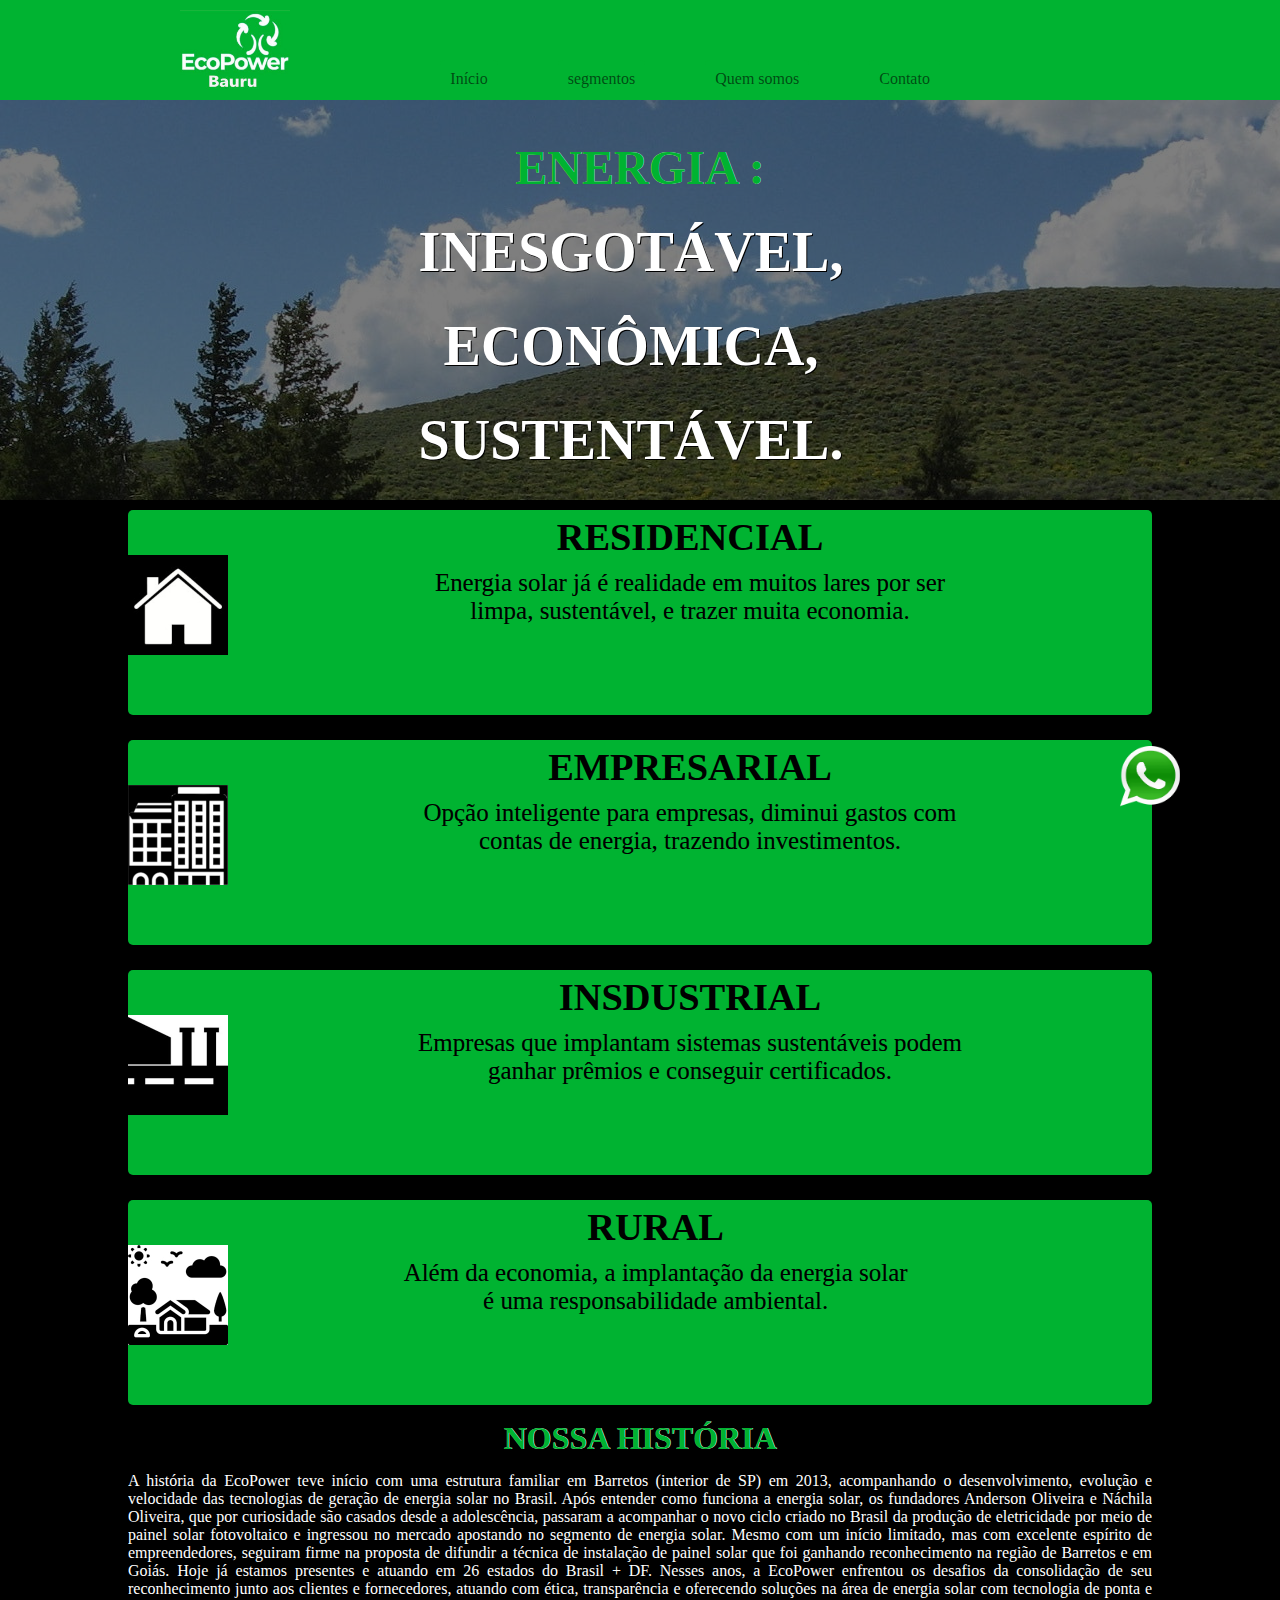
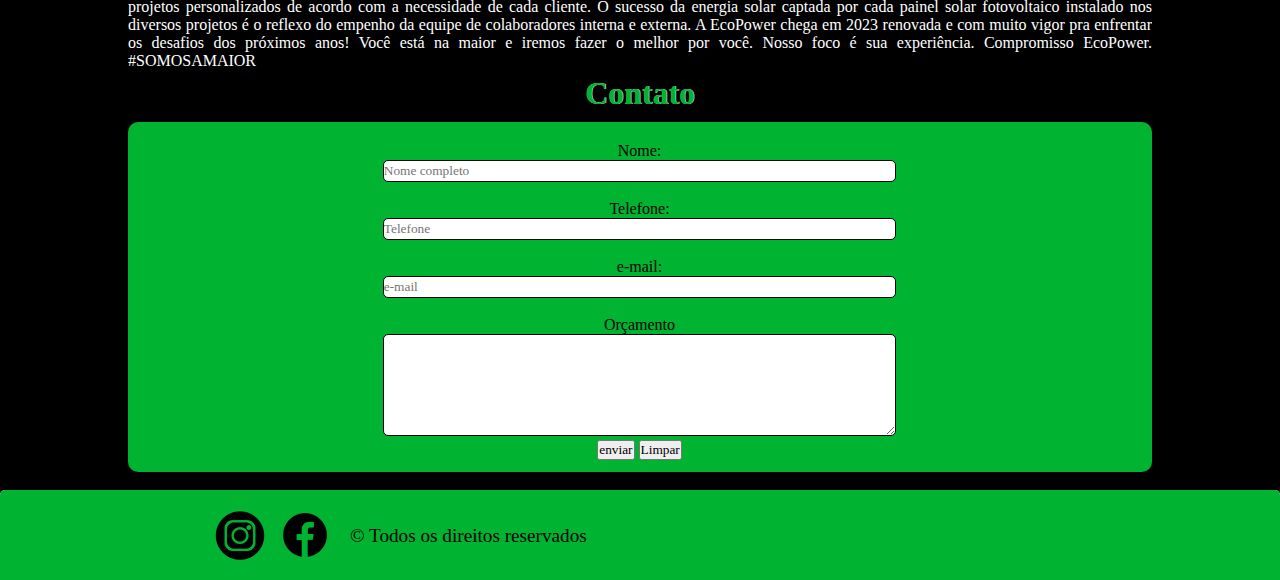
<file: index.html>
<!DOCTYPE html>
<html lang="pt-br">
<head>
    <meta charset="UTF-8">
    <meta name="viewport" content="width=device-width, initial-scale=1.0">
    <link rel="stylesheet" href="https://fonts.googleapis.com/icon?family=Material+Icons">
    <link rel="stylesheet" href="style.css">
    <title>Ecopower Bauru</title>
</head>
<body>
    <main>
        <header>
            <a href=""><img id="celularlogo" src="imagens/logomarca200px.jpg" alt=""></a>
            <nav id="hamb">
                <i id="burguer" class="material-icons" onclick="clickMenu()">menu</i>
                    <menu id="itens">
                        <ul>
                            <li><a href="#inicio">Início</a></li>
                            <li><a href="#segmentos">segmentos</a></li>
                            <li><a href="#qsomos">Quem somos</a></li>
                            <li><a href="#contatos">Contato</a></li>
                        </ul>
                    </menu>
            </nav>

            
            <nav id="telamaior">
                <a href=""><img id="telagrande" src="imagens/logomarca200px.jpg" alt=""></a>
                    <menu id="itensgrandes">
                        <ul>
                            <li><a href="#inicio">Início</a></li>
                            <li><a href="#segmentos">segmentos</a></li>
                            <li><a href="#qsomos">Quem somos</a></li>
                            <li><a href="#contatos">Contato</a></li>
                            
                        </ul>
                    </menu>
            </nav>
        </header>
        

        <section id="inicio">
            <div id="inicio1">
                <h1 id="ener1">ENERGIA :</h1>
                <h1 id="aga1inicio">
                    <ul>
                        <li>
                            INESGOTÁVEL,
                        </li>
                        <li>
                            ECONÔMICA,
                        </li>
                        <li>
                            SUSTENTÁVEL.
                        </li>
                    </ul>
                </h1>
            </div>

        </section>
        <section id="segmentos">
            <div class="segmento">
                <div>
                    <img src="imagens/iconcasa.jpg" alt="">
                </div>
                <div>
                    <h1 class="aga1seg">RESIDENCIAL</h1>
                    <p class="parseg">Energia solar já é realidade em muitos lares por ser limpa,
                    sustentável, e trazer  muita economia.</p>
                </div>
            </div>
        </section>

        <section id="segmentos">
            <div class="segmento">
                <div>
                    <img src="imagens/iconbusiness.jpg" alt="">
                </div>
                <div>
                    <h1 class="aga1seg">EMPRESARIAL</h1>
                    <p class="parseg">Opção inteligente para empresas, diminui gastos com contas de energia, trazendo investimentos.</p>
                </div>
            </div>
        </section>

        <section id="segmentos">
            <div class="segmento">
                <div>
                    <img src="imagens/iconindus.jpg" alt="">
                </div>
                <div>
                    <h1 class="aga1seg">INSDUSTRIAL</h1>
                    <p class="parseg">Empresas que implantam sistemas sustentáveis podem ganhar prêmios e conseguir certificados.</p>
                </div>
            </div>
        </section>

        <section id="segmentos">
            <div class="segmento">
                <div>
                    <img src="imagens/iconrural.jpg" alt="">
                </div>
                <div>
                    <h1 class="aga1seg">RURAL</h1>
                    <p class="parseg">Além da economia, a implantação da energia solar é uma responsabilidade ambiental.</p>
                </div>
            </div>
        </section>
        <section id="qsomos">
            <h1 id="aga1qsomos">NOSSA HISTÓRIA</h1>
            <div class="qsomo">
                <p>A história da EcoPower teve início com uma estrutura familiar em Barretos (interior de SP) em 2013, acompanhando o desenvolvimento, evolução e velocidade das tecnologias de geração de energia solar no Brasil.
                    Após entender como funciona a energia solar, os fundadores Anderson Oliveira e Náchila Oliveira, que por curiosidade são casados desde a adolescência, passaram a acompanhar o novo ciclo criado no Brasil da produção de eletricidade por meio de painel solar fotovoltaico e ingressou no mercado apostando no segmento de energia solar.
                    Mesmo com um início limitado, mas com excelente espírito de empreendedores, seguiram firme na proposta de difundir a técnica de instalação de painel solar que foi ganhando reconhecimento na região de Barretos e em Goiás. Hoje já estamos presentes e atuando em 26 estados do Brasil + DF.
                    Nesses anos, a EcoPower enfrentou os desafios da consolidação de seu reconhecimento junto aos clientes e fornecedores, atuando com ética, transparência e oferecendo soluções na área de energia solar com tecnologia de ponta e projetos personalizados de acordo com a necessidade de cada cliente. O sucesso da energia solar captada por cada painel solar fotovoltaico instalado nos diversos projetos é o reflexo do empenho da equipe de colaboradores interna e externa.
                    A EcoPower chega em 2023 renovada e com muito vigor pra enfrentar os desafios dos próximos anos! Você está na maior e iremos fazer o melhor por você. Nosso foco é sua experiência. Compromisso EcoPower.
                    
                    #SOMOSAMAIOR</p>
            </div>
        </section>
        <section id="contatos">
            <h1 id="aga1contato">Contato</h1>
            <div class="contato">

                <div id="orcamento">
                    
                    
                        <form action="https://formsubmit.co/17c197e5fd1cef289e984345a0b1dd18" method="post">
                            <div class="orc1">
                                <label for="Nome">Nome:</label>
                            </div>
                            <div class="inp1">
                                <input class="inp2" name="Nome" type="text" required placeholder="Nome completo"></br></br>
                            </div>
                            <div class="orc1">
                                <label for="#">Telefone:</label>
                                </div>
                            <div class="inp1">
                                <input class="inp2" name="Telefone" type="number" required placeholder="Telefone"></br></br>
                            </div>
                            <div class="orc1">
                                <label for="email">e-mail:</label>
                            </div>
                            <div class="inp1">
                                <input class="inp2" type="email" required name="email" placeholder="e-mail"></br></br>
                            </div>
                            <div class="orc1">
                                <label for="orcamento">Orçamento</label>
                            </div>
                            <div >
                                <textarea class="msg" name="orcamento"  cols="35" rows="8" required></textarea>
                            </div>
                            
                            <input type="hidden" name="_captcha" value="false">
                            <input type="hidden" name="_next" value="https://rodrigoshiguemitsu.github.io/energiasolar/obrigado.html" >
                            
                            <button type="submit">enviar</button>
                            
                            <input type="reset" value="Limpar">
                        </form>
                </div>
            
            </div>
            <div id="fixazap">
                <a href="https://wa.me/5514991833304?" target="_blank"><img src="imagens/iconzap.png" alt=""></a>
                </div>
        </section>

        <footer>

            <div id="footer1">
                <a href="https://www.instagram.com/ecopower_baurusp/" target="_blank"><img src="imagens/iconinstagram.png" alt=""></a>
                <a href="https://www.facebook.com/franquiaecopowerbauru" target="_blank"><img src="imagens/iconfacebook.png" alt=""></a>
                
                <p><span>&copy; </span> Todos os direitos reservados </p>
                
            </div>
        </footer>
        
    </main>
    <script src="script.js"></script>
</body>
</html>
</file>
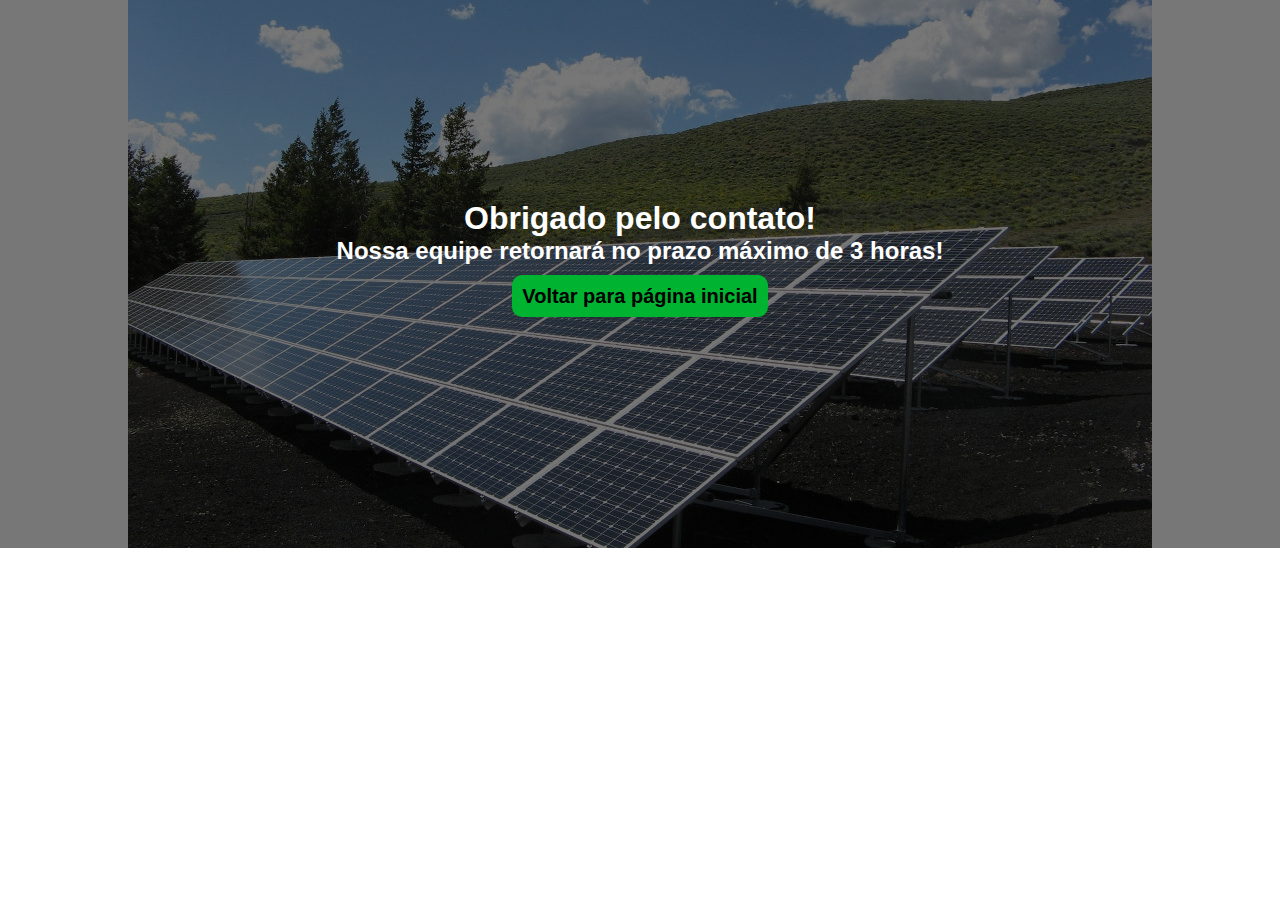
<file: obrigado.html>
<!DOCTYPE html>
<html lang="pt-br">
<head>
    <meta charset="UTF-8">
    <meta name="viewport" content="width=device-width, initial-scale=1.0">
    <link rel="stylesheet" href="obrigado.css">
    <title>Obrigado</title>
</head>
<body>
    <main>
    
    <section id="sessao1">
        
        <div id="texto">
            <h1>Obrigado pelo contato!</h1>
            <h2>Nossa equipe retornará no prazo máximo de 3 horas!</h2>
            <h3> <a href="index.html">Voltar para página inicial</a></h3>
        </div>
    </section>
    
</main>
</body>
</html>
</file>
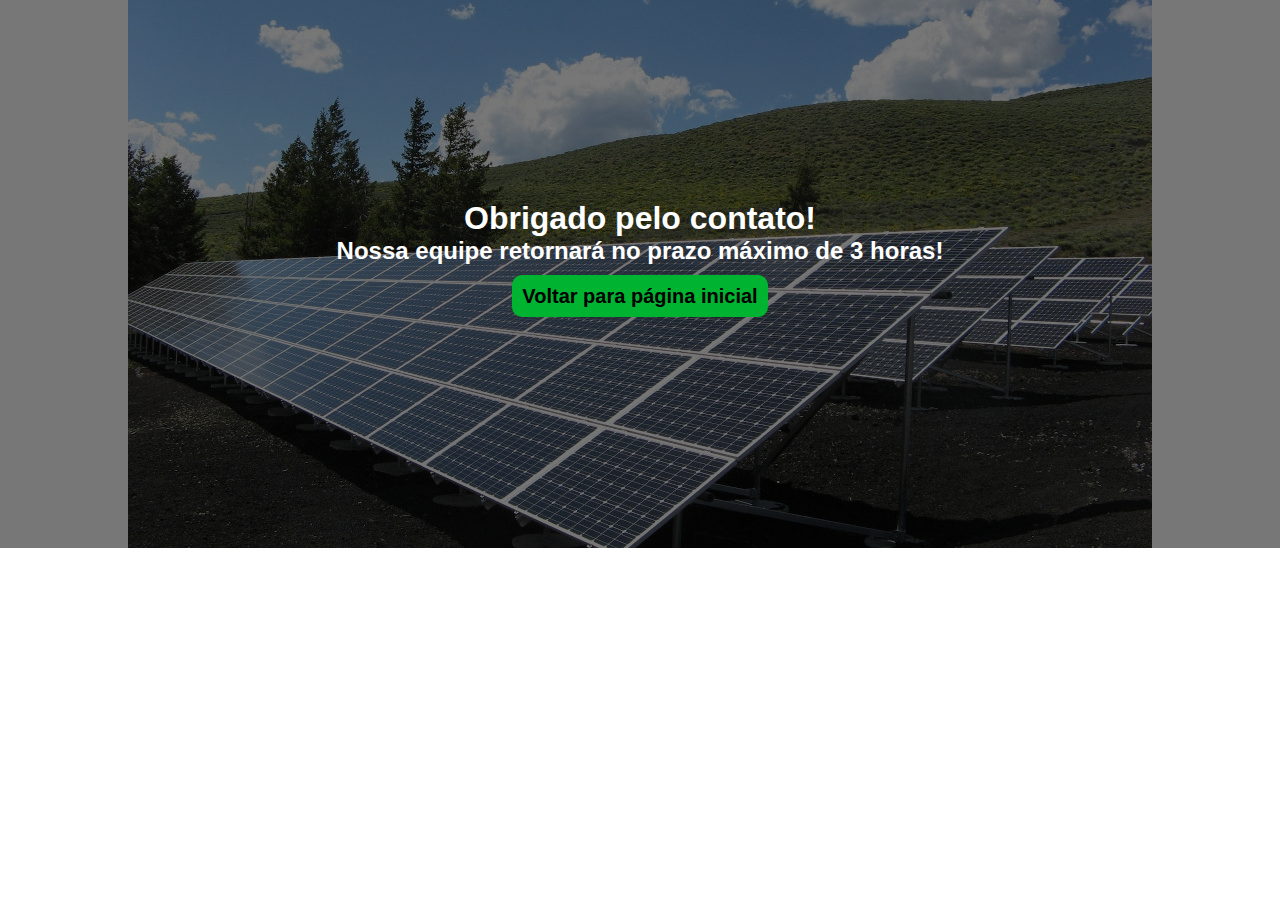
<file: pagobrigado/obrigado.html>
<!DOCTYPE html>
<html lang="en">
<head>
    <meta charset="UTF-8">
    <meta name="viewport" content="width=device-width, initial-scale=1.0">
    <link rel="stylesheet" href="obrigado.css">
    <title>Obrigado</title>
</head>
<body>
    <main>
    
    <section id="sessao1">
        
        <div id="texto">
            <h1>Obrigado pelo contato!</h1>
            <h2>Nossa equipe retornará no prazo máximo de 3 horas!</h2>
            <h3> <a href="../index.html">Voltar para página inicial</a></h3>
        </div>
    </section>
    
</main>
</body>
</html>
</file>
<file: style.css>
@charset "UTF-8";

@media screen and (max-width:767px){
    *{
        max-width: 767px;
        margin: auto;
        margin: 0;
        padding: 0;
        font-family: Georgia, 'Times New Roman', Times, serif;
    }
    main{
        max-width: 767px;
        margin: auto;
    }
    header{
        background-color: #00B331;
        display: flex;
        width: 100%;
        max-width: 767px;
    }
    header img{
        height: 50px;
        margin-top: 0px;
        margin-bottom: 0px;
        padding-bottom: 0px;
        padding-top: 10px;
        padding-left: 40px;
    }
    #telamaior{
        display: none;
    }


    i#burguer{
        background-color:#00B331;
        color:white;
        margin-top: 20px;
        margin-left: 280px;
        
        
        }
        i#burguer:hover{
            background-color: #00B331;
            color: white;
    
        }
        
        menu{
            display: none;
            
        }
        menu ul{
            list-style-type: none;
            position: absolute;
            z-index:999;
            width: 50%;
            padding-left: 110px;
        }
        menu a{
            display: block;
            padding: 10px;
            text-decoration:none;
            background-color:#00B331;
            color: rgba(0, 0, 0, 0.596);
            text-align: center;
            border: 2px solid white;
            border-radius: 10px;
            
        }
        menu > ul > li > a:hover{
            background-color: #00B331;
            color: white;
        }

        #inicio{
            max-width: 767px;
            height: 300px;
            width: 100%px;
            background-repeat: no-repeat;
            background-image: url(imagens/placassolares767px.jpg);
            background-position-x: center;
        }
        #inicio1{
            max-width: 767px;
            height: 300px;
            width: 100%;
            background-color: rgba(0, 0, 0, 0.404);
        }
        #ener1{
            padding-top: 20px;
            text-align: center;
            color:#00B331;
            text-shadow: 0.2px 0.2px 0.1px white;
            font-size: 2.5em;

        }
        #aga1inicio{
            width: 50%;
            text-align: center;
            font-size: 2.5em;
            padding-top: 15px;
            margin-left: 55px;
            color:white;
                       
        }
        #aga1inicio li{
            text-shadow: 1px 0.5px 0.3px black;
            list-style: none; 
            margin-top: 15PX;
        }

        #segmentos{
            padding-top: 10px;
            padding-bottom: 40px;
            background-color: black;
            height: 115px;
            color:black;
            width: 100%;
            
        }
        .segmento{
            display:flex;
            width: 80%;
            margin: auto;
            padding-top: 5px;
            background-color:#00B331;
            border-radius: 5px;
        }
        .segmento img{
            height:70px;
            margin-top: 40px;

        }
        .aga1seg{
            text-align: center;
            padding-top: -10px;
            text-shadow: 0.1px 0.1px 0.2px rgba(0, 0, 0, 0.253);
        }
        .parseg{
            font-size: 1em;
            text-align: justify;
            width: 60%;
            margin:auto;
            padding-top: 10px;
            padding-bottom: 10px;
            text-shadow: 0.1px 0.1px 0.2px  rgba(0, 0, 0, 0.253);
        }

        #qsomos{
            height: 235px;
            background-color: black;
        }
        #aga1qsomos{
            text-align: center;
            color:#00B331;
            text-shadow: 0.5px 0.3px white;
            margin-bottom: 15px;
        }
        .qsomo{
            margin-top: 15px;
            color: white;
            width: 80%;
            margin: auto;
            text-align:justify; 
            height: 200px;
            overflow-y: scroll;  
                  
        }
        

        #aga1contato{
            text-align: center;
            color:#00B331;
            margin-bottom:10px ;
            text-shadow: 0.5px 0.3px white;
        }
        #contatos{
            padding-top: 20px;
            height: 430px;
            background-color: black;
            width: 100%;
        }
        .contato{
            height: 350px;
            width: 80%;
            margin: auto;
            background-color: #00B331;
            border-radius: 10px;
            
        }
        #orcamento{
            text-align:center;
            padding-top: 20px;
            max-width: 767px;
            width: 100%;
            display: block;
        }
        .inp2{
            width: 80%;
            border-radius: 5px;
            border: 1px solid black;
        }
        
        .msg{
            height: 100px;
            width: 80%;
            border-radius: 5px;
            border: 1px solid black;
        }
        #fixazap{
            position: fixed;
            bottom:50px ;
            right: 30px;   
            z-index: 5000;     
        }
        #fixazap img{
            height: 40px;
        }    
            
        footer{
            height: 90px;
            background-color: white;
            border-radius: 5px 5px 0px 0px ;
            margin-top: -15px;
        }
        #footer1{
            display: flex;
            height: 90px;
            background-color:#00B331;
            border-radius: 5px 5px 0px 0px ;
            margin-top: -15px;
            color: white;
            text-align: center;
        }
        #footer1 img{
            width: 50px;
            height: 50px;
            margin-left: 15px;
            margin-top: 20px;
        }
        #footer1 p {
            font-size: 1.2em;
            margin-left: 20px;
            margin-top: 35px;
            color: black;
        }
}

@media screen and (min-width:768px) and (max-width:1023px){
    *{
        max-width: 1023px;
        margin: auto;
        margin: 0;
        padding: 0;
        font-family: Georgia, 'Times New Roman', Times, serif;
    }
    main{
        max-width: 1023px;
        margin: auto;
    }
    #hamb{
        display: none;
    }
    #celularlogo{
        display: none;
    }
    header img{
        height: 80px;
        margin-top: 0px;
        margin-bottom: 0px;
        padding-bottom: 0px;
        padding-top: 10px;
        margin-left: 80px;
    }
    #telamaior{
        height: 100px;
        background-color: #00B331;
        display: flex;
        width: 100%;
    }


    i#burguer{
        background-color:#00B331;
        color:white;
        margin-top: 20px;
        margin-left: 280px;
        
        }
        i#burguer:hover{
            background-color: #00B331;
            color: white;
    
        }
        
        menu ul{
            list-style-type: none;
            display: flex;
            z-index:999;
            width: 100%;
            padding-left: 110px;
        }
        menu a{
            display:flex;
            padding: 10px;
            text-decoration:none;
            background-color:#00B331;
            color: rgba(0, 0, 0, 0.596);
            text-align: center;
            margin-top: 60px;
            margin-left: 25px;
            border-radius:5px 5px 0px 0px;
            
        }
        
        menu > ul > li > a:hover{
            background-color: black;
            color:white;
        }

        #inicio{
            max-width: 1023px;
            height: 400px;
            width: 100%px;
            background-repeat: no-repeat;
            background-image: url(imagens/placassolares1024px.jpg);
            background-position-x: center;
        }
        #inicio1{
            max-width: 1023px;
            height: 400px;
            width: 100%;
            background-color: rgba(0, 0, 0, 0.507);
        }
        #ener1{
            padding-top: 40px;
            margin-bottom: -20px;
            text-align: center;
            color:#00B331;
            text-shadow: 0.2px 0.2px 0.1px white;
            font-size: 3em;

        }
        #aga1inicio{
            width: 90%;
            text-align: center;
            font-size: 3.5em;
            padding-top: 15px;
            margin-left: 55px;
            color:white;
                       
        }
        #aga1inicio li{
            text-shadow: 1px 0.5px 0.3px black;
            list-style: none; 
            margin-top: 30PX;
        }

        #segmentos{
            font-size: 1.2em;
            padding-top: 10px;
            padding-bottom: 40px;
            background-color: black;
            height: 180px;
            color:black;
            width: 100%;
            
        }
        .segmento{
            height: 200px;
            display:flex;
            width: 80%;
            margin: auto;
            padding-top: 5px;
            background-color:#00B331;
            border-radius: 5px;
        }
        .segmento img{
            height:100px;
            margin-top: 40px;

        }
        .aga1seg{
            text-align: center;
            padding-top: -10px;
            text-shadow: 0.1px 0.1px 0.2px rgba(0, 0, 0, 0.253);
        }
        .parseg{
            font-size: 1.3em;
            text-align: center;
            width: 60%;
            margin:auto;
            padding-top: 10px;
            padding-bottom: 10px;
            text-shadow: 0.1px 0.1px 0.2px  rgba(0, 0, 0, 0.253);
        }

        #qsomos{
            height: 235px;
            background-color: black;
        }
        #aga1qsomos{
            text-align: center;
            color:#00B331;
            text-shadow: 0.5px 0.3px white;
            margin-bottom: 15px;
        }
        .qsomo{
            margin-top: 15px;
            color: white;
            width: 80%;
            margin: auto;
            text-align:justify; 
            height: 200px;
            overflow-y: scroll;  
                  
        }
        

        #aga1contato{
            text-align: center;
            color:#00B331;
            margin-bottom:10px ;
            text-shadow: 0.5px 0.3px white;
        }
        #contatos{
            padding-top: 20px;
            height: 430px;
            background-color: black;
            width: 100%;
        }
        .contato{
            height: 350px;
            width: 80%;
            margin: auto;
            background-color: #00B331;
            border-radius: 10px;
            
        }
        #orcamento{
            text-align:center;
            padding-top: 20px;
            max-width: 1023px;
            width: 100%;
            display: block;
        }
        .inp2{
            height: 20px;
            width: 50%;
            border-radius: 5px;
            border: 1px solid black;
        }
        
        .msg{
            height: 100px;
            width: 50%;
            border-radius: 5px;
            border: 1px solid black;
        }
        #fixazap{
            position: fixed;
            bottom:90px ;
            right: 100px;   
            z-index: 999;     
        }
        #fixazap img{
            height: 60px;
        }    
            
        footer{
            height: 90px;
            background-color: white;
            border-radius: 5px 5px 0px 0px ;
            margin-top: -15px;
            text-align: center;
        }
        #footer1{
            display: flex;
            height: 90px;
            background-color:#00B331;
            border-radius: 5px 5px 0px 0px ;
            margin-top: -15px;
            padding-left: 200px;
            color: white;
            
        }
        #footer1 img{
            
            width: 50px;
            height: 50px;
            margin-left: 15px;
            margin-top: 20px;
        }
        #footer1 p {
           
            font-size: 1.2em;
            margin-left: 20px;
            margin-top: 35px;
            color: black;
        }
}

@media screen and (min-width:1024px){
    *{
        
        margin: auto;
        margin: 0;
        padding: 0;
        font-family: Georgia, 'Times New Roman', Times, serif;
    }
    main{
        
        margin: auto;
    }
    #hamb{
        display: none;
    }
    #celularlogo{
        display: none;
    }
    header img{
        height: 80px;
        margin-top: 0px;
        margin-bottom: 0px;
        padding-bottom: 0px;
        padding-top: 10px;
        margin-left: 180px;
    }
    #telamaior{
        height: 100px;
        background-color: #00B331;
        display: flex;
        width: 100%;
    }


    i#burguer{
        background-color:#00B331;
        color:white;
        margin-top: 20px;
        margin-left: 280px;
        height: 50px;
        width: 50px;
        }
        i#burguer:hover{
            background-color: #00B331;
            color: white;
    
        }
        
        menu ul{
            list-style-type: none;
            display: flex;
            z-index:999;
            width: 100%;
            padding-left: 90px;
        }
        menu a{
            display:flex;
            padding: 10px;
            text-decoration:none;
            background-color:#00B331;
            color: rgba(0, 0, 0, 0.596);
            text-align: center;
            margin-top: 60px;
            margin-left: 60px;
            border-radius:5px 5px 0px 0px;
            
        }
        
        menu > ul > li > a:hover{
            background-color: black;
            color:white;
        }

        #inicio{
            
            height: 400px;
            width: 100%px;
            background-repeat: no-repeat;
            background-image: url(imagens/placassolaresgrandepx.jpg);
            background-position-x: center;
        }
        #inicio1{
            
            height: 400px;
            width: 100%;
            background-color: rgba(0, 0, 0, 0.507);
        }
        #ener1{
            padding-top: 40px;
            margin-bottom: -20px;
            text-align: center;
            color:#00B331;
            text-shadow: 0.2px 0.2px 0.1px white;
            font-size: 3em;

        }
        #aga1inicio{
            width: 90%;
            text-align: center;
            font-size: 3.5em;
            padding-top: 15px;
            margin-left: 55px;
            color:white;
                       
        }
        #aga1inicio li{
            text-shadow: 1px 0.5px 0.3px black;
            list-style: none; 
            margin-top: 30PX;
        }

        #segmentos{
            font-size: 1.2em;
            padding-top: 10px;
            padding-bottom: 40px;
            background-color: black;
            height: 180px;
            color:black;
            width: 100%;
            
        }
        .segmento{
            height: 200px;
            display:flex;
            width: 80%;
            margin: auto;
            padding-top: 5px;
            background-color:#00B331;
            border-radius: 5px;
        }
        .segmento img{
            height:100px;
            margin-top: 40px;

        }
        .aga1seg{
            text-align: center;
            padding-top: -10px;
            text-shadow: 0.1px 0.1px 0.2px rgba(0, 0, 0, 0.253);
        }
        .parseg{
            font-size: 1.3em;
            text-align: center;
            width: 60%;
            margin:auto;
            padding-top: 10px;
            padding-bottom: 10px;
            text-shadow: 0.1px 0.1px 0.2px  rgba(0, 0, 0, 0.253);
        }

        #qsomos{
            height: 235px;
            background-color: black;
        }
        #aga1qsomos{
            text-align: center;
            color:#00B331;
            text-shadow: 0.5px 0.3px white;
            margin-bottom: 15px;
        }
        .qsomo{
            margin-top: 15px;
            color: white;
            width: 80%;
            margin: auto;
            text-align:justify; 
            height: 200px;
            overflow-y: scroll;  
                  
        }
        

        #aga1contato{
            text-align: center;
            color:#00B331;
            margin-bottom:10px ;
            text-shadow: 0.5px 0.3px white;
        }
        #contatos{
            padding-top: 20px;
            height: 430px;
            background-color: black;
            width: 100%;
        }
        .contato{
            height: 350px;
            width: 80%;
            margin: auto;
            background-color: #00B331;
            border-radius: 10px;
            
        }
        #orcamento{
            text-align:center;
            padding-top: 20px;
            max-width: 1023px;
            width: 100%;
            display: block;
        }
        .inp2{
            height: 20px;
            width: 50%;
            border-radius: 5px;
            border: 1px solid black;
        }
        
        .msg{
            height: 100px;
            width: 50%;
            border-radius: 5px;
            border: 1px solid black;
        }
        #fixazap{
            position: fixed;
            bottom:90px ;
            right: 100px;   
            z-index: 999;     
        }
        #fixazap img{
            height: 60px;
        }    
            
        footer{
            height: 90px;
            background-color: white;
            border-radius: 5px 5px 0px 0px ;
            margin-top: -15px;
            text-align: center;
        }
        #footer1{
            display: flex;
            height: 90px;
            background-color:#00B331;
            border-radius: 5px 5px 0px 0px ;
            margin-top: -15px;
            padding-left: 200px;
            color: white;
            
        }
        #footer1 img{
            
            width: 50px;
            height: 50px;
            margin-left: 15px;
            margin-top: 20px;
        }
        #footer1 p {
           
            font-size: 1.2em;
            margin-left: 20px;
            margin-top: 35px;
            color: black;
        }
}
</file>
<file: obrigado.css>
@charset "UTF-8";

@media screen and (max-width: 767px) {
    
    *{
        margin: 0px;
        padding: 0px;
        font-family: 'Lucida Sans', 'Lucida Sans Regular', 'Lucida Grande', 'Lucida Sans Unicode', Geneva, Verdana, sans-serif;
        
    }
    
    main{
        background-image: url(/imagens/placassolares767px.jpg);
        background-repeat: no-repeat;
        background-position: center;
        background-position-y: inherit;
        height: 548px;
    }
    #sessao1{
        text-align: center;
        color: white;
        background-color: rgba(0, 0, 0, 0.534);
        height: 548px;
        width: 100%;
        margin: auto;
    }
    h1{
        padding-top: 200px;
    }
    h2{
        padding-bottom: 20px;
    }
    
    h3 a {
        text-decoration: none;
        color:black;
        margin-top: 250px;
        background-color: #00B331;
        height: 100px;
        border-radius: 10px;
        font-size: 10px;
        padding:10px;

    }
}


@media screen and (min-width: 768px) and (max-width: 1023px){
    
    *{
        margin: 0px;
        padding: 0px;
        font-family: 'Lucida Sans', 'Lucida Sans Regular', 'Lucida Grande', 'Lucida Sans Unicode', Geneva, Verdana, sans-serif;
        
    }
    
    main{
        background-image: url(/imagens/placassolares1024px.jpg);
        background-repeat: no-repeat;
        background-position: center;
        background-position-y: inherit;
        height: 548px;
    }
    #sessao1{
        text-align: center;
        color: white;
        background-color: rgba(0, 0, 0, 0.534);
        height: 548px;
        width: 100%;
        margin: auto;
    }
    h1{
        padding-top: 200px;
    }
    h2{
        padding-bottom: 20px;
    }
    
    h3 a {
        text-decoration: none;
        color:black;
        margin-top: 450px;
        background-color: #00B331;
        height: 200px;
        border-radius: 10px;
        font-size: 20px;
        padding:10px;

    }
}


@media screen and (min-width: 1024px) {
    
    *{
        margin: 0px;
        padding: 0px;
        font-family: 'Lucida Sans', 'Lucida Sans Regular', 'Lucida Grande', 'Lucida Sans Unicode', Geneva, Verdana, sans-serif;
        
    }
    
    main{
        background-image: url(/imagens/placassolares1024px.jpg);
        background-repeat: no-repeat;
        background-position: center;
        background-position-y:unset;
        
    }
    #sessao1{
        text-align: center;
        color: white;
        background-color: rgba(0, 0, 0, 0.534);
        height: 548px;
        width: 100%;
        margin: auto;
    }
    h1{
        padding-top: 200px;
    }
    h2{
        padding-bottom: 20px;
    }
    
    h3 a {
        text-decoration: none;
        color:black;
        margin-top: 450px;
        background-color: #00B331;
        height: 200px;
        border-radius: 10px;
        font-size: 20px;
        padding:10px;

    }
}
</file>
<file: pagobrigado/obrigado.css>
@charset "UTF-8";

@media screen and (max-width: 767px) {
    
    *{
        margin: 0px;
        padding: 0px;
        font-family: 'Lucida Sans', 'Lucida Sans Regular', 'Lucida Grande', 'Lucida Sans Unicode', Geneva, Verdana, sans-serif;
        
    }
    
    main{
        background-image: url(../imagens/placassolares767px.jpg);
        background-repeat: no-repeat;
        background-position: center;
        background-position-y: inherit;
        height: 548px;
    }
    #sessao1{
        text-align: center;
        color: white;
        background-color: rgba(0, 0, 0, 0.534);
        height: 548px;
        width: 100%;
        margin: auto;
    }
    h1{
        padding-top: 200px;
    }
    h2{
        padding-bottom: 20px;
    }
    
    h3 a {
        text-decoration: none;
        color:black;
        margin-top: 250px;
        background-color: #00B331;
        height: 100px;
        border-radius: 10px;
        font-size: 10px;
        padding:10px;

    }
}


@media screen and (min-width: 768px) and (max-width: 1023px){
    
    *{
        margin: 0px;
        padding: 0px;
        font-family: 'Lucida Sans', 'Lucida Sans Regular', 'Lucida Grande', 'Lucida Sans Unicode', Geneva, Verdana, sans-serif;
        
    }
    
    main{
        background-image: url(../imagens/placassolares1024px.jpg);
        background-repeat: no-repeat;
        background-position: center;
        background-position-y: inherit;
        height: 548px;
    }
    #sessao1{
        text-align: center;
        color: white;
        background-color: rgba(0, 0, 0, 0.534);
        height: 548px;
        width: 100%;
        margin: auto;
    }
    h1{
        padding-top: 200px;
    }
    h2{
        padding-bottom: 20px;
    }
    
    h3 a {
        text-decoration: none;
        color:black;
        margin-top: 450px;
        background-color: #00B331;
        height: 200px;
        border-radius: 10px;
        font-size: 20px;
        padding:10px;

    }
}


@media screen and (min-width: 1024px) {
    
    *{
        margin: 0px;
        padding: 0px;
        font-family: 'Lucida Sans', 'Lucida Sans Regular', 'Lucida Grande', 'Lucida Sans Unicode', Geneva, Verdana, sans-serif;
        
    }
    
    main{
        background-image: url(../imagens/placassolares1024px.jpg);
        background-repeat: no-repeat;
        background-position: center;
        background-position-y:unset;
        
    }
    #sessao1{
        text-align: center;
        color: white;
        background-color: rgba(0, 0, 0, 0.534);
        height: 548px;
        width: 100%;
        margin: auto;
    }
    h1{
        padding-top: 200px;
    }
    h2{
        padding-bottom: 20px;
    }
    
    h3 a {
        text-decoration: none;
        color:black;
        margin-top: 450px;
        background-color: #00B331;
        height: 200px;
        border-radius: 10px;
        font-size: 20px;
        padding:10px;

    }
}
</file>
